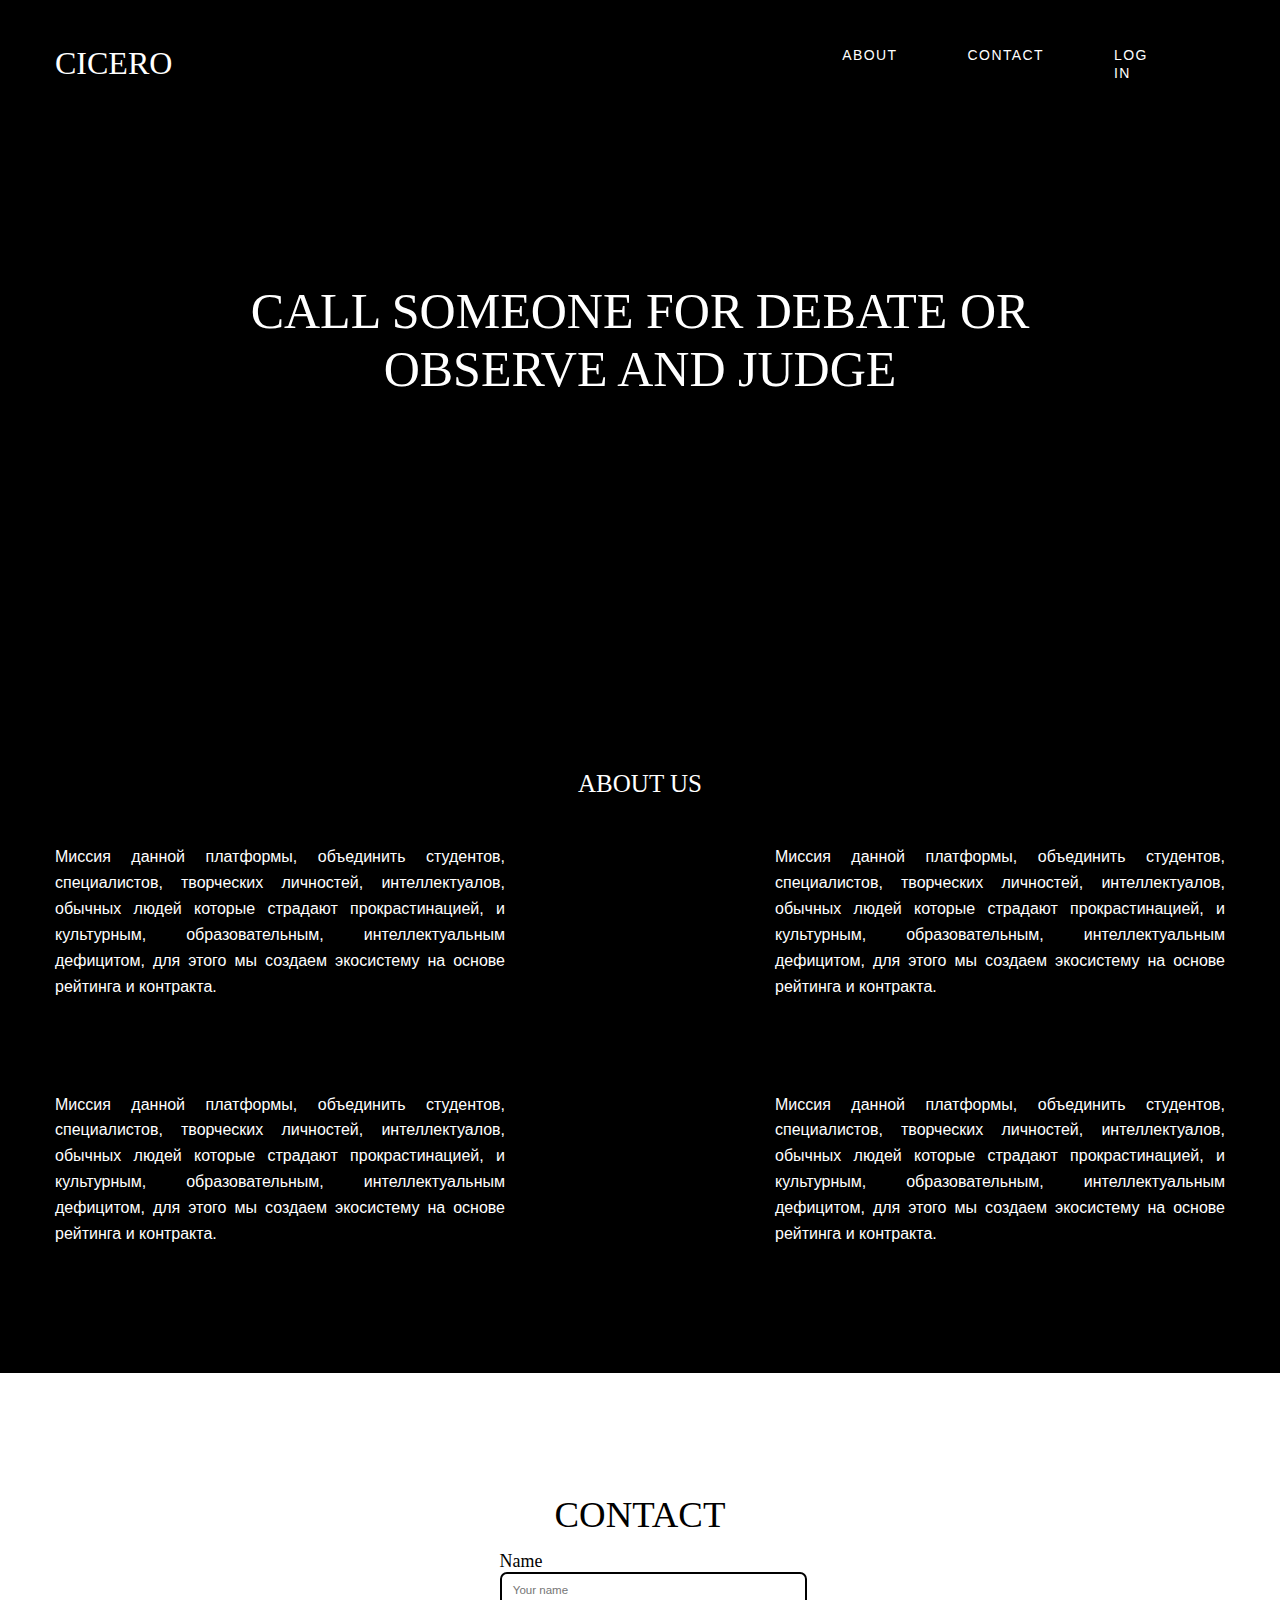
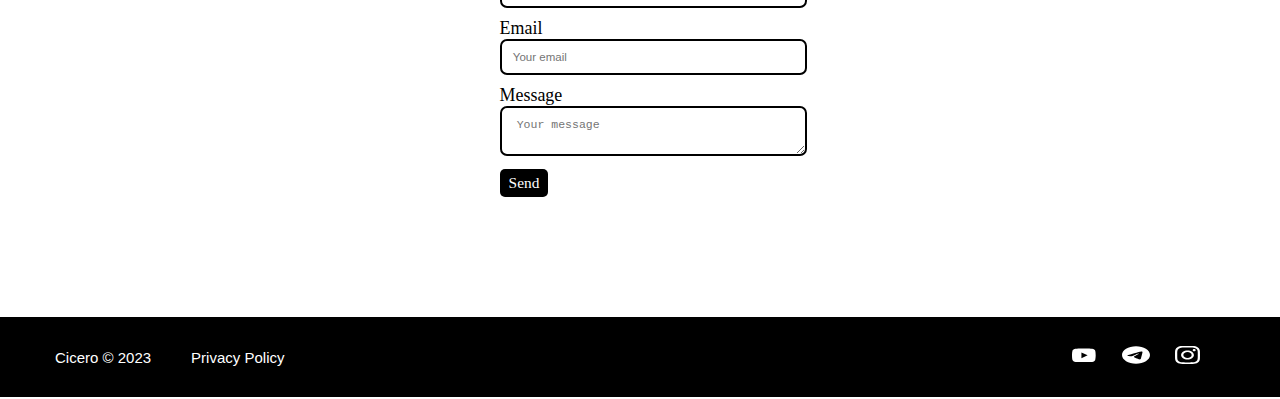
<file: index.html>
<!DOCTYPE html>
  <html>
    <head>
       <meta charset="UTF-8">
       <meta name="viewport" content="width=device-width">
       <meta http-equiv="X-UA-Compatible"
       content="ie=edge">
       <title>Cicero</title>
       <link rel="shortcut icon" href="img/Cicero's Icon">
       <link rel="stylesheet"  href="css/style.css">
       <link rel="stylesheet" href="css/adaptive.css">
    </head>
    <body> 


      
      
 <!--Header Start-->
      <header id="header" class="header">
        <div class="container">
          <!--(Header)Menu-->
            <div class="nav">
              <h1 class="cicero">Cicero</h1>
              <ul class="menu">
                <li>
                    <a href="#" onclick="slowScroll('#about')">About</a>
                </li>              
                <li>
                    <a href="#"  onclick="slowScroll('#contact')">Contact</a>
                </li>
                <li>
                    <a href="main.html" target="_blank"> Log in
                    </a>
                </li>
              </ul>
            </div>
            <!--(Header)phrase-->
            <div class="phrase">
             <h2>Call someone for debate or 
              <br>observe and judge </h2>
            </div>
        </div>
      </header>
 <!--Header End-->




 <!--About Start-->
      <section id="about" class="about">
       <div class="container">
        <h3>About us</h3>
 <!--About 1description-->
        <div class="description">
           <div class="desc-left">
               <p>Миссия данной платформы, объединить студентов, специалистов, творческих личностей, интеллектуалов, обычных людей которые страдают прокрастинацией, и культурным, образовательным, интеллектуальным дефицитом, для этого мы создаем экосистему на основе рейтинга и контракта.</p>
           </div>
           <div class="desc-right">
               <p>Миссия данной платформы, объединить студентов, специалистов, творческих личностей, интеллектуалов, обычных людей которые страдают прокрастинацией, и культурным, образовательным, интеллектуальным дефицитом, для этого мы создаем экосистему на основе рейтинга и контракта.</p>
           </div>
        </div>
 <!--About 1description End-->
 <!--About 2description-->
        <div class="description2">
           <div class="desc-left2">
               <p>Миссия данной платформы, объединить студентов, специалистов, творческих личностей, интеллектуалов, обычных людей которые страдают прокрастинацией, и культурным, образовательным, интеллектуальным дефицитом, для этого мы создаем экосистему на основе рейтинга и контракта. </p>
           </div>
           <div class="desc-right2">
                <p>Миссия данной платформы, объединить студентов, специалистов, творческих личностей, интеллектуалов, обычных людей которые страдают прокрастинацией, и культурным, образовательным, интеллектуальным дефицитом, для этого мы создаем экосистему на основе рейтинга и контракта. </p>
           </div>
        </div>
 <!--About 2description End-->
       </div>
      </section>
 <!--About End-->




 <!--Contact Start-->
      <div id="contact" class="contact">
       <div class="container">
        <div id="contacts" class="contacts">
          <center><h5>Contact</h5></center>
          <form id="form_input">
            <label for="name">Name</label><br>
            <input type="text" placeholder=" Your name" name="name" id="name"><br>
            <label for="email">Email</label><br>
            <input type="email" placeholder=" Your email" name="email" id="email"><br>
            <label for="message">Message</label><br>
            <textarea placeholder=" Your message" name="message" id="message"></textarea><br>
            <div id="mess_send" class="btn">Send</div>
          </form>
        </div>
       </div>
      </div>
 <!--Contact End-->




 <!--Footer-->
 <footer id="foter" class="foter">
  <div class="container">
    <div class="footer_wrapper">
     <ul class="objects">
        <li class="objects-1">
           <a href="#" class="footer-p" onclick="slowScroll('#header')">
            <p class="Cicero_2023">
              Cicero © 2023
            </p>
           </a>
        </li>
        <li class="objects-2">
           <a href="#" class="footer-p">
            <p class="privacy_policy">
              Privacy Policy
            </p>
           </a>
        </li>
     </ul>
<!--(Footer) Icons Start-->
     <div class="footer_social">
        <a href="#" class="footer_social-link">
           <img src="icons to Cicero/youtube.svg" alt="youtube">
        </a>
        <a href="#" class="footer_social-link">
            <img src="icons to Cicero/telegram.svg" alt="telegram">
        </a>
        <a href="#" class="footer_social-link">
            <img src="icons to Cicero/instagram.svg"   alt="instagram">
        </a>
     </div>
<!--(Footer) Icons End-->
    </div>
  </div>
</footer>
<!--Footer End-->



<!--Подключение Jquery и JavaScript-->
      <script src="https://ajax.googleapis.com/ajax/libs/jquery/3.3.1/jquery.min.js"></script>
       <script>
          function slowScroll(id) {
          $('html, body').animate({
          scrollTop: $(id).offset().top
          }, 500);
          }
       </script>
<!--JavaScript End-->




    </body>
</html>
</file>
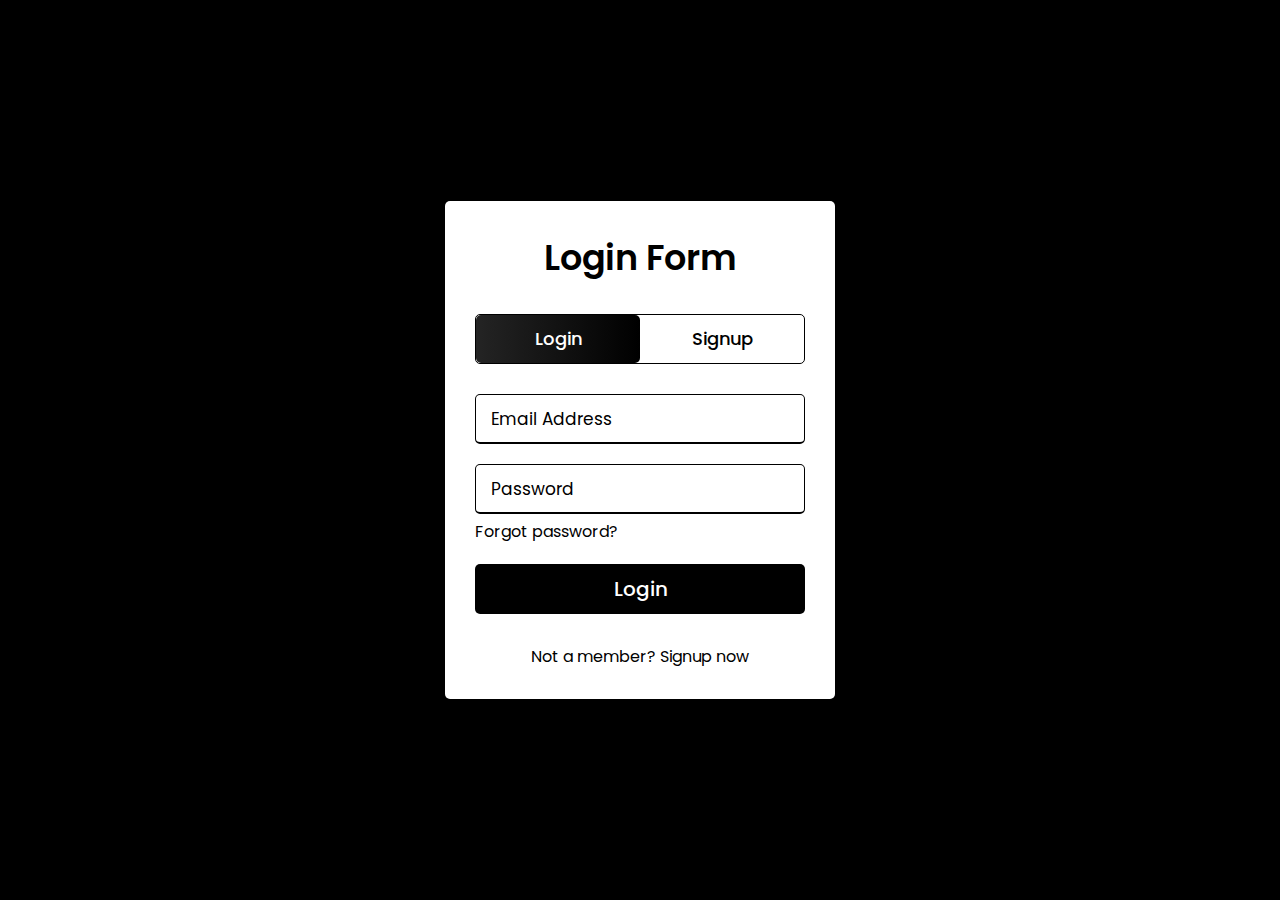
<file: main.html>
<!DOCTYPE html>
<html lang="en" dir="ltr">
   <head>
      <meta charset="utf-8">
      <title>Log in - Cicero</title>
      <link rel="shortcut icon" href="img/Cicero's Icon">
      <link rel="stylesheet" href="css/main.css">
      <meta name="viewport" content="width=device-width, initial-scale=1.0">
   </head>
   <body>
      <div class="wrapper">
         <div class="title-text">
            <div class="title login">
               Login Form
            </div>
            <div class="title signup">
               Signup Form
            </div>
         </div>
         <div class="form-container">
            <div class="slide-controls">
               <input type="radio" name="slide" id="login" checked>
               <input type="radio" name="slide" id="signup">
               <label for="login" class="slide login">Login</label>
               <label for="signup" class="slide signup">Signup</label>
               <div class="slider-tab"></div>
            </div>
            <div class="form-inner">
               <form action="#" class="login">
                  <div class="field">
                     <input type="text" placeholder="Email Address" required>
                  </div>
                  <div class="field">
                     <input type="password" placeholder="Password" required>
                  </div>
                  <div class="pass-link">
                     <a href=https://www.youtube.com/watch?v=7JPTlqRRf1w&t=773s>Forgot password?</a>
                  </div>
                  <div class="field btn">
                     <div class="btn-layer"></div>
                     <input type="submit" value="Login">
                  </div>
                  <div class="signup-link">
                     Not a member? <a href="">Signup now</a>
                  </div>
               </form>
               <form action="#" class="signup">
                  <div class="field">
                     <input type="text" placeholder="Email Address" required>
                  </div>
                  <div class="field">
                     <input type="password" placeholder="Password" required>
                  </div>
                  <div class="field">
                     <input type="password" placeholder="Confirm password" required>
                  </div>
                  <div class="field btn">
                     <div class="btn-layer"></div>
                     <input type="submit" value="Signup">
                  </div>
               </form>
            </div>
         </div>
      </div>
 <!--JavaScript Start-->
      <script>
         const loginText = document.querySelector(".title-text .login");
         const loginForm = document.querySelector("form.login");
         const loginBtn = document.querySelector("label.login");
         const signupBtn = document.querySelector("label.signup");
         const signupLink = document.querySelector("form .signup-link a");
         signupBtn.onclick = (()=>{
           loginForm.style.marginLeft = "-50%";
           loginText.style.marginLeft = "-50%";
         });
         loginBtn.onclick = (()=>{
           loginForm.style.marginLeft = "0%";
           loginText.style.marginLeft = "0%";
         });
         signupLink.onclick = (()=>{
           signupBtn.click();
           return false;
         });
      </script>
 <!--JavaScript End-->
   </body>
</html>
</file>
<file: css/style.css>
/* Fonts Google */
@import url('https://fonts.googleapis.com/css?family=Roboto|Suez+One');
@import url('https://fonts.googleapis.com/css2?family=Bebas+Neue&display=swap');
@import url('https://fonts.googleapis.com/css2?family=Bebas+Neue&family=DM+Sans&display=swap');
@import url('https://fonts.googleapis.com/css2?family=Quicksand&display=swap');

/* Body */
body {
   height: 100%;
   padding: 0;
   margin: 0;
   font-family: Trebuchet MS, Helvetica;
   color: #000;
   font-size: 16px;
}

h1, h2, h3, h4, h5, h6 {
    padding: 0;
    margin: 0;
    text-transform: uppercase;
}

/* About us */
h3 {
    font-size: 25px;
    margin-bottom: 30px;
}

section {
    padding-top: 113px;
}
/* About us */

ul, li {
    display: block;
    padding: 0;
    margin: 0;
}




/* Container (Рамка для Сайта) */
.container {
    width: 1170px;
    margin: 0 auto;
    min-height: 100%;
    display: flex;
    flex-direction: column;
}




/* Header Start*/ 
.header {
    background-color: #000;
    padding-top: 45px;
    color: #fff;
}
/* Выравнил Меню */
.nav {
    display: flex;
    align-items: center;
}
/* Cicero */
.cicero {
    color: #fff;
    margin-right: 670px;
}
/* Цвет для ссылок (Меню) */
header a {
    color: #fff;
}
/* Выравнил ссылки (Меню) */
.menu {
    display: flex;
}
/* Редактировал Меню */
.menu li a {
    text-transform: uppercase;
    text-decoration: none;
    font-size: 14px;
    letter-spacing: 0.1em;
}
/* Сделал отступы для Меню */
.menu li {
    margin-right: 70px;
}

/* Header (Phrase) */
.phrase h2 {
    text-align: center;
    font-size: 50px;
    margin-top: 200px;
    padding-bottom: 259px;
}
/* Header End */




/* About Start */
.about {
    background-color: #000;
    color:#fff;
    text-align: center;
    padding-bottom: 110px;
}
/* About (description 1 start) */
.description {
    display: flex;
    justify-content: space-between;
}

.desc-left, .desc-right {
    width: 450px;
}

.description p {
    font-weight: 400;
    text-align: justify;
    line-height: 1.62em;
}
/* About (description 1 start) */
/* About (description 2 start) */
.description2 {
    padding-top: 60px;
    display: flex;
    justify-content: space-between;
}

.desc-left2, .desc-right2 {
    width: 450px;
}

.description2 p {
    font-weight: 400;
    text-align: justify;
    line-height: 1.62em;
}
/* About (description 2 start) */
/* About End */




/* Contact Start */
#contacts {
  width: 100%;
  float: left;
  padding-bottom: 120px;
  padding-top: 120px;
  background: #fff;
  flex: 1 1 auto;
}
h1, h2, h3, h4, h5 {
  font-family: 'Roboto Slab', serif;
  font-weight: lighter;
}
#contacts h5 {font-size: 2.3em; color: black}
#form_input {
  margin-top: 15px;
  font-size: 0.8em;
}
@media (min-width: 1051px) {
  #form_input {
    width: 35%;
    margin-left: 38%;
  }
}
@media (max-width: 1050px) {
  #form_input {
    width: 90%;
    margin-left: 10%;
  }
}
#form_input label {
  color: black;
  cursor: pointer;
  font-size: 1.4em;
  font-family: 'Roboto Slab', serif;
}

#form_input input,#form_input textarea {
  margin-bottom: 10px;
  width: 70%;
  padding: 10px 2%;
  border-radius: 7px;
  border: 2px solid black;
  font-size: 0.9em;
  color: black;
}
#form_input input:focus, #form_input textarea:focus {
  border-color: black;
}
.btn {
  float: left;
  border-radius: 5px;
  padding: 5px 9px;
  font-size: 1.2em;
  background-color:black;  
  text-shadow: black;
  cursor: pointer;
  color: white;
  font-family: 'Roboto Slab', serif;
}
/* Contact End */




/* Footer Start */
.foter {
    background-color: #000;
}

.footer_wrapper {
    height: 80px;
    display: flex;
    align-items: center;
    justify-content: space-between;
}

.objects {
    display: flex;
}

.objects-2 {
    margin-left: 40px;
    color:#fff;
    font-size: 15px;
}

.Cicero_2023 {
    color:#fff;
    font-size: 15px;
}

.privacy_policy {
    color:#fff;
    font-size: 15px;
}

.footer-p {
    text-decoration: none;
}

/* Footer (Icons) */
.footer_social {
    display: flex;
}

.footer_social-link {
    margin-right: 25px;
    text-decoration: none;
}
/* Footer End */
</file>
<file: css/adaptive.css>
@media (max-width: 1200px) {


/* Container (Рамка для Сайта) */
   .container {
    width: 900px;
   }



/* Cicero */
   .cicero {
    color: #fff;
    margin-right: 400px;
}



/* Header (Phrase) */
   .phrase h2 {
    font-size: 41px;
}



/* About (description 1) */
   .desc-left, .desc-right {
    width: 400px;
}



/* About (description 2) */
   .desc-left2, .desc-right2 {
    width: 400px;
}



/* Contact */
    #form_input {
    width: 80%;
    margin-left: 20%;
}


}





@media (max-width: 992px) {


/* Container (Рамка для Сайта) */
   .container {
    width: 750px;
   }



/* Cicero */
   .cicero {
    font-size: 30px;
    margin-right: 250px;
}



/* Header (Phrase) */
   .phrase h2 {
    font-size: 35px;
}



/* About us */
    h3 {
    font-size: 20px;
    margin-bottom: 20px;
}



/* About (description 1) */
   .desc-left, .desc-right {
    width: 290px;
}



/* About (description 2) */
   .desc-left2, .desc-right2 {
    width: 290px;
}

 

/* Contact */
    #contacts h5 {
    font-size: 2em;
}



/* Contact form */
    #form_input {
    width: 80%;
    margin-left: 20%;
}


}
  




@media (max-width: 768px) {
       

/* Container (Рамка для Сайта) */
  .container {
    width: 650px;
   }



/* Cicero */
   .cicero {
    font-size: 27px;
    margin-right: 170px;
}



/* Header (Phrase) */
   .phrase h2 {
    font-size: 30px;
}



/* About us */
    h3 {
    font-size: 20px;
    margin-bottom: 20px;
}



/* About (description 1) */
   .desc-left, .desc-right {
    width: 260px;
    
}

.desk-left {
    padding-left: 100px;
}



/* About (description 2) */
   .desc-left2, .desc-right2 {
    width: 260px;
}

 

/* Contact */
    #contacts h5 {
    font-size: 2em;
}



/* Contact form */
    #form_input {
    width: 80%;
    margin-left: 20%;
}  


}



            

@media (max-width: 668px) {
    

/* Container (Рамка для Сайта) */
  .container {
    width: 580px;
   }



/* Cicero */
   .cicero {
    font-size: 25px;
    margin-right: 190px;
}



/* Header Menu */
   .menu li {
    margin-right: 30px;
}



/* Header (Phrase) */
   .phrase h2 {
    font-size: 25px;
}



/* About us */
    h3 {
    font-size: 17px;
    margin-bottom: 20px;
}



/* About DESCRIPTION1 */
.description {
    width: 250px;
    flex-direction: column;
    margin-left: 90px;
}



/* About DESCRIPTION2 */
.description2 {
    width: 250px;
    flex-direction: column;
    margin-left: 90px;
}



/* About (description 1) */
   .desc-left, .desc-right {
    width: 400px;
}



/* About (description 2) */
   .desc-left2, .desc-right2 {
    width: 400px;
}

 

/* Contact */
    #contacts h5 {
    font-size: 1.7em;
}



/* Contact form */
    #form_input {
    width: 80%;
    margin-left: 20%;
}  


}





@media (max-width: 588px) {
    

/* Container (Рамка для Сайта) */
    .container {
        width: 480px;
    }
    

    
/* Cicero */
    .cicero {
        font-size: 20px;
        margin-right: 150px;
    }
    
    
    
/* Header Menu */
    .menu li {
        margin-right: 20px;
    }
    
    
    
/* Header (Phrase) */
    .phrase h2 {
        font-size: 22px;
    }
    
    
    
/* About us */
    h3 {
        font-size: 17px;
        margin-bottom: 20px;
    }
    
    
    
/* About DESCRIPTION1 */
    .description {
        width: 200px;
        flex-direction: column;
        margin-left: 45px;
    }
    
    
    
/* About DESCRIPTION2 */
    .description2 {
        width: 200px;
        flex-direction: column;
        margin-left: 45px;
    }
    
    
    
/* About (description 1) */
    .desc-left, .desc-right {
        width: 400px;
    }
    
    
    
/* About (description 2) */
    .desc-left2, .desc-right2 {
        width: 400px;
    }
    
     
    
/* Contact */
    #contacts h5 {
        font-size: 1.7em;
    }
    
    
    
/* Contact form */
    #form_input {
        width: 80%;
        margin-left: 20%;
    }  



/* Footer object2 */
    .objects-2 {
        margin-left: 25px;
        color: #fff;
        font-size: 15px;
    }



/* Footer ICONS */
    .footer_social-link {
        margin-right: 25px;
    }


}
    
    



@media (max-width: 480px) {
       

/* Container (Рамка для Сайта) */
    .container {
        width: 320px;
    }



/* Cicero */
    .cicero {
        font-size: 19px;
        margin-right: 150px;
}



/* Header Menu */
    .menu {
        flex-direction: column;
        
}

    .menu li {
        margin-right: 20px;
        padding-bottom: 6px;
}



/* Header (Phrase) */
    .phrase h2 {
        font-size: 18px;
}



/* About us */
     h3 {
        font-size: 17px;
        margin-bottom: 20px;
}



/* About DESCRIPTION1 */
    .description {
        width: 150px;
        flex-direction: column;
        margin-left: 35px;
}



/* About DESCRIPTION2 */
    .description2 {
        width: 150px;
        flex-direction: column;
        margin-left: 35px;
}



/* About (description 1) */
    .desc-left, .desc-right {
        width: 260px;
}



/* About (description 2) */
    .desc-left2, .desc-right2 {
        width: 260px;
}

 

/* Contact */
    #contacts h5 {
        font-size: 1.7em;
}



/* Contact form */
    #form_input {
        width: 80%;
        margin-left: 20%;
}  



/* Footer object2 */
    .objects {
        flex-direction: column;
    }



    .objects-2 {
        margin-left: 0px;
        color: #fff;
        font-size: 15px;
}



    .Cicero_2023 {
        height: 1px;
}



/* Footer ICONS */
    .footer_social-link {
        margin-right: 20px;
}


}   
    
    
    
    
             
@media (max-width: 320px) {


/* Container (Рамка для Сайта) */
    .container {
        width: 280px;
}



/* Cicero */
    .cicero {
        font-size: 19px;
        margin-right: 120px;
}



/* Header Menu */
    .menu {
        flex-direction: column;
    
}

    .menu li {
        margin-right: 20px;
        padding-bottom: 4px;
}


    .menu li a {
        font-size: 12px;
    }


/* Header (Phrase) */
    .phrase h2 {
        font-size: 18px;
}



/* About us */
     h3 {
        font-size: 17px;
        margin-bottom: 20px;
}



/* About DESCRIPTION1 */
    .description {
        width: 150px;
        flex-direction: column;
        margin-left: 35px;
}



/* About DESCRIPTION2 */
    .description2 {
        width: 150px;
        flex-direction: column;
        margin-left: 35px;
}



/* About (description 1) */
    .desc-left, .desc-right {
        width: 220px;
}



/* About (description 2) */
    .desc-left2, .desc-right2 {
        width: 220px;
}



/* Contact */
    #contacts h5 {
        font-size: 1.7em;
}



/* Contact form */
    #form_input {
        width: 80%;
        margin-left: 20%;
}  



/* Footer object2 */
    .objects-2 {
        margin-left: 0px;
        color: #fff;
        font-size: 15px;
}



/* Footer ICONS */
    .footer_social-link {
        margin-right: 15px;
}


}
</file>
<file: css/main.css>
@import url('https://fonts.googleapis.com/css?family=Poppins:400,500,600,700&display=swap');
*{
  margin: 0;
  padding: 0;
  box-sizing: border-box;
  font-family: 'Poppins', sans-serif;
}
html,body{
  display: grid;
  height: 100%;
  width: 100%;
  place-items: center;
  background: -webkit-linear-gradient(left, #000, #000);
}
::selection{
  background: #000;
  color: #fff;
}
.wrapper{
  overflow: hidden;
  max-width: 390px;
  background: #fff;
  padding: 30px;
  border-radius: 5px;
  box-shadow: 0px 15px 20px #000(0,0,0,0.1);
}
.wrapper .title-text{
  display: flex;
  width: 200%;
}
.wrapper .title{
  width: 50%;
  font-size: 35px;
  font-weight: 600;
  text-align: center;
  transition: all 0.6s cubic-bezier(0.68,-0.55,0.265,1.55);
}
.wrapper .slide-controls{
  position: relative;
  display: flex;
  height: 50px;
  width: 100%;
  overflow: hidden;
  margin: 30px 0 10px 0;
  justify-content: space-between;
  border: 1px solid #000;
  border-radius: 5px;
}
.slide-controls .slide{
  height: 100%;
  width: 100%;
  color: #fff;
  font-size: 18px;
  font-weight: 500;
  text-align: center;
  line-height: 48px;
  cursor: pointer;
  z-index: 1;
  transition: all 0.6s ease;
}
.slide-controls label.signup{
  color: #000;
}
.slide-controls .slider-tab{
  position: absolute;
  height: 100%;
  width: 50%;
  left: 0;
  z-index: 0;
  border-radius: 5px;
  background: -webkit-linear-gradient(left, #242424, #000);
  transition: all 0.6s cubic-bezier(0.68,-0.55,0.265,1.55);
}
input[type="radio"]{
  display: none;
}
#signup:checked ~ .slider-tab{
  left: 50%;
}
#signup:checked ~ label.signup{
  color: #fff;
  cursor: default;
  user-select: none;
}
#signup:checked ~ label.login{
  color: #000;
}
#login:checked ~ label.signup{
  color: #000;
}
#login:checked ~ label.login{
  cursor: default;
  user-select: none;
}
.wrapper .form-container{
  width: 100%;
  overflow: hidden;
}
.form-container .form-inner{
  display: flex;
  width: 200%;
}
.form-container .form-inner form{
  width: 50%;
  transition: all 0.6s cubic-bezier(0.68,-0.55,0.265,1.55);
}
.form-inner form .field{
  height: 50px;
  width: 100%;
  margin-top: 20px;
}
.form-inner form .field input{
  height: 100%;
  width: 100%;
  outline: none;
  padding-left: 15px;
  border-radius: 5px;
  border: 1px solid #000;
  border-bottom-width: 2px;
  font-size: 17px;
  transition: all 0.3s ease;
}
.form-inner form .field input:focus{
  border-color: #000;
  /* box-shadow: inset 0 0 3px #fb6aae; */
}
.form-inner form .field input::placeholder{
  color: #000;
  transition: all 0.3s ease;
}
form .field input:focus::placeholder{
  color: #000;
}
.form-inner form .pass-link{
  margin-top: 5px;
}
.form-inner form .signup-link{
  text-align: center;
  margin-top: 30px;
}
.form-inner form .pass-link a,
.form-inner form .signup-link a{
  color: #000;
  text-decoration: none;
}
.form-inner form .pass-link a:hover,
.form-inner form .signup-link a:hover{
  text-decoration: underline;
}
form .btn{
  height: 50px;
  width: 100%;
  border-radius: 5px;
  position: relative;
  overflow: hidden;
}
form .btn .btn-layer{
  height: 100%;
  width: 300%;
  position: absolute;
  left: -100%;
  background: -webkit-linear-gradient(right, #000, #000, #000, #000);
  border-radius: 5px;
  transition: all 0.4s ease;;
}
form .btn:hover .btn-layer{
  left: 0;
}
form .btn input[type="submit"]{
  height: 100%;
  width: 100%;
  z-index: 1;
  position: relative;
  background: none;
  border: none;
  color: #fff;
  padding-left: 0;
  border-radius: 5px;
  font-size: 20px;
  font-weight: 500;
  cursor: pointer;
}
</file>
